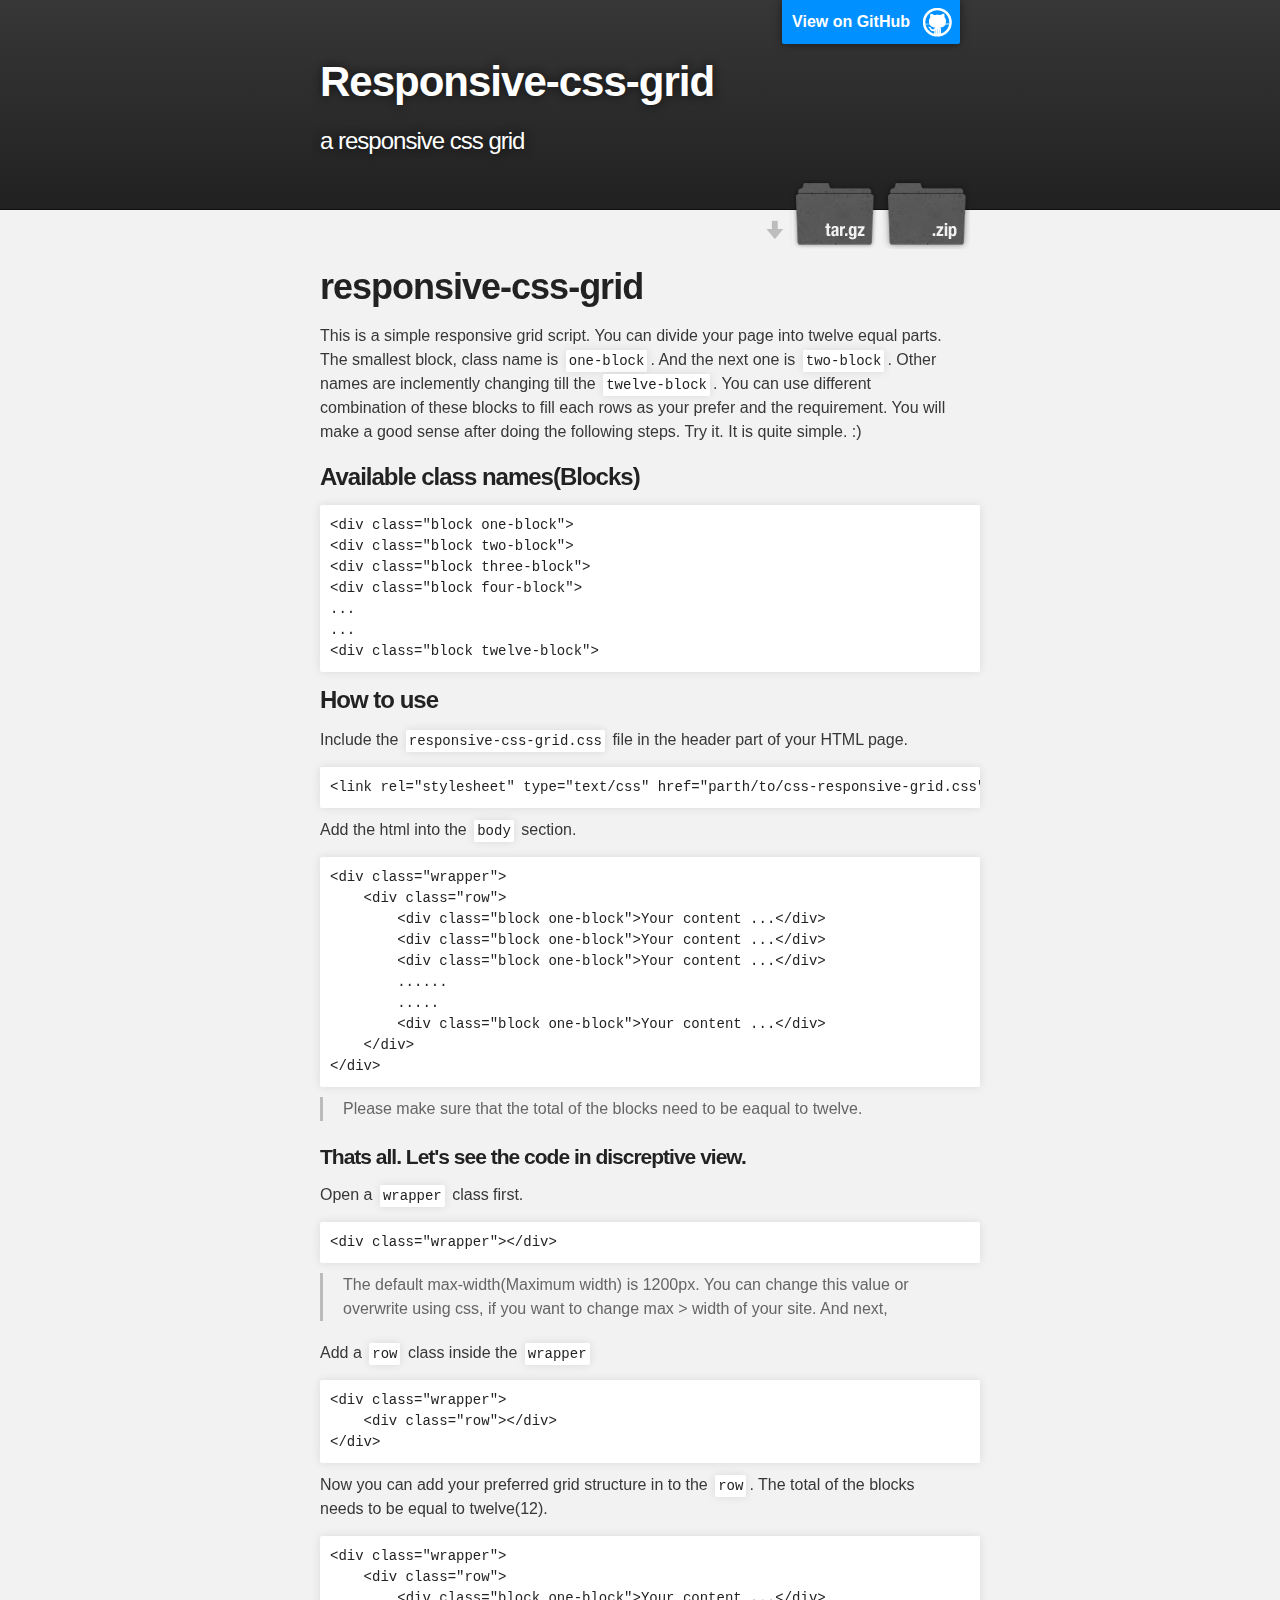
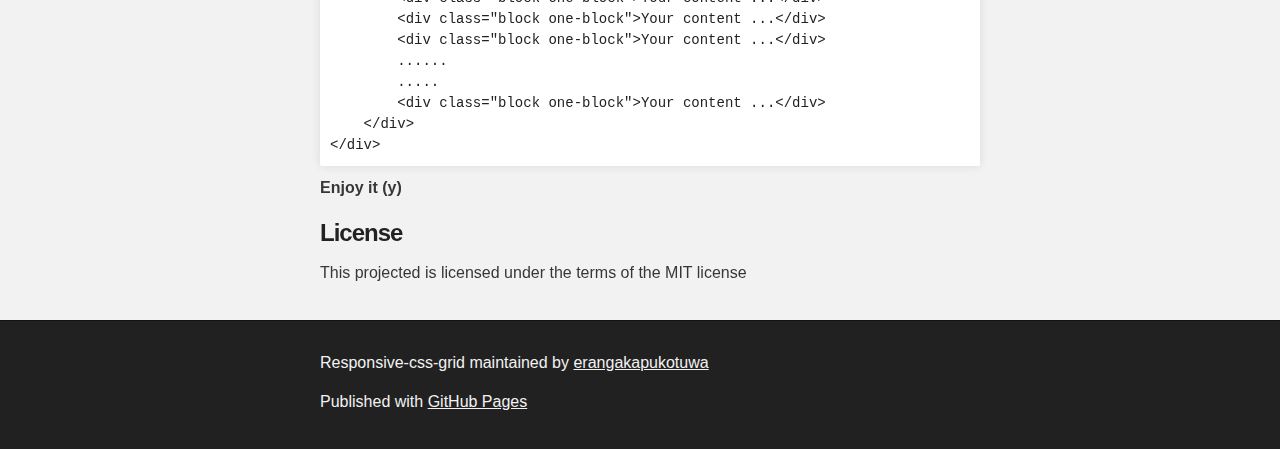
<file: index.html>
<!DOCTYPE html>
<html>

  <head>
    <meta charset='utf-8'>
    <meta http-equiv="X-UA-Compatible" content="chrome=1">
    <meta name="description" content="Responsive-css-grid : a responsive css grid">

    <link rel="stylesheet" type="text/css" media="screen" href="stylesheets/stylesheet.css">

    <title>Responsive-css-grid</title>
  </head>

  <body>

    <!-- HEADER -->
    <div id="header_wrap" class="outer">
        <header class="inner">
          <a id="forkme_banner" href="https://github.com/erangakapukotuwa/responsive-css-grid">View on GitHub</a>

          <h1 id="project_title">Responsive-css-grid</h1>
          <h2 id="project_tagline">a responsive css grid</h2>

            <section id="downloads">
              <a class="zip_download_link" href="https://github.com/erangakapukotuwa/responsive-css-grid/zipball/master">Download this project as a .zip file</a>
              <a class="tar_download_link" href="https://github.com/erangakapukotuwa/responsive-css-grid/tarball/master">Download this project as a tar.gz file</a>
            </section>
        </header>
    </div>

    <!-- MAIN CONTENT -->
    <div id="main_content_wrap" class="outer">
      <section id="main_content" class="inner">
        <h1>
<a id="responsive-css-grid" class="anchor" href="#responsive-css-grid" aria-hidden="true"><span class="octicon octicon-link"></span></a>responsive-css-grid</h1>

<p>This is a simple responsive grid script. You can divide your page into twelve equal parts. The smallest block, class name is <code>one-block</code>. And the next one is <code>two-block</code>. Other names are inclemently changing till the <code>twelve-block</code>. You can use different combination of these blocks to fill each rows as your prefer and the requirement. You will make a good sense after doing the following steps. Try it. It is quite simple. :)  </p>

<h3>
<a id="available-class-namesblocks" class="anchor" href="#available-class-namesblocks" aria-hidden="true"><span class="octicon octicon-link"></span></a>Available class names(Blocks)</h3>

<div class="highlight highlight-sh"><pre><span class="pl-k">&lt;</span>div class=<span class="pl-s1"><span class="pl-pds">"</span>block one-block<span class="pl-pds">"</span></span><span class="pl-k">&gt;</span>
<span class="pl-k">&lt;</span>div class=<span class="pl-s1"><span class="pl-pds">"</span>block two-block<span class="pl-pds">"</span></span><span class="pl-k">&gt;</span>
<span class="pl-k">&lt;</span>div class=<span class="pl-s1"><span class="pl-pds">"</span>block three-block<span class="pl-pds">"</span></span><span class="pl-k">&gt;</span>
<span class="pl-k">&lt;</span>div class=<span class="pl-s1"><span class="pl-pds">"</span>block four-block<span class="pl-pds">"</span></span><span class="pl-k">&gt;</span>
...
...
<span class="pl-k">&lt;</span>div class=<span class="pl-s1"><span class="pl-pds">"</span>block twelve-block<span class="pl-pds">"</span></span><span class="pl-k">&gt;</span></pre></div>

<h3>
<a id="how-to-use" class="anchor" href="#how-to-use" aria-hidden="true"><span class="octicon octicon-link"></span></a>How to use</h3>

<p>Include the <code>responsive-css-grid.css</code> file in the header part of your HTML page.</p>

<div class="highlight highlight-sh"><pre><span class="pl-k">&lt;</span>link rel=<span class="pl-s1"><span class="pl-pds">"</span>stylesheet<span class="pl-pds">"</span></span> <span class="pl-s3">type</span>=<span class="pl-s1"><span class="pl-pds">"</span>text/css<span class="pl-pds">"</span></span> href=<span class="pl-s1"><span class="pl-pds">"</span>parth/to/css-responsive-grid.css<span class="pl-pds">"</span></span>/<span class="pl-k">&gt;</span></pre></div>

<p>Add the html into the <code>body</code> section. </p>

<div class="highlight highlight-sh"><pre><span class="pl-k">&lt;</span>div class=<span class="pl-s1"><span class="pl-pds">"</span>wrapper<span class="pl-pds">"</span></span><span class="pl-k">&gt;</span>
    <span class="pl-k">&lt;</span>div class=<span class="pl-s1"><span class="pl-pds">"</span>row<span class="pl-pds">"</span></span><span class="pl-k">&gt;</span>
        <span class="pl-k">&lt;</span>div class=<span class="pl-s1"><span class="pl-pds">"</span>block one-block<span class="pl-pds">"</span></span><span class="pl-k">&gt;</span>Your content ...<span class="pl-k">&lt;</span>/div<span class="pl-k">&gt;</span>
        <span class="pl-k">&lt;</span>div class=<span class="pl-s1"><span class="pl-pds">"</span>block one-block<span class="pl-pds">"</span></span><span class="pl-k">&gt;</span>Your content ...<span class="pl-k">&lt;</span>/div<span class="pl-k">&gt;</span>
        <span class="pl-k">&lt;</span>div class=<span class="pl-s1"><span class="pl-pds">"</span>block one-block<span class="pl-pds">"</span></span><span class="pl-k">&gt;</span>Your content ...<span class="pl-k">&lt;</span>/div<span class="pl-k">&gt;</span>
        ......
        .....
        <span class="pl-k">&lt;</span>div class=<span class="pl-s1"><span class="pl-pds">"</span>block one-block<span class="pl-pds">"</span></span><span class="pl-k">&gt;</span>Your content ...<span class="pl-k">&lt;</span>/div<span class="pl-k">&gt;</span>
    <span class="pl-k">&lt;</span>/div<span class="pl-k">&gt;</span>
<span class="pl-k">&lt;</span>/div<span class="pl-k">&gt;</span></pre></div>

<blockquote>
<p>Please make sure that the total of the blocks need to be eaqual to twelve.</p>
</blockquote>

<h4>
<a id="thats-all-lets-see-the-code-in-discreptive-view" class="anchor" href="#thats-all-lets-see-the-code-in-discreptive-view" aria-hidden="true"><span class="octicon octicon-link"></span></a>Thats all. Let's see the code in discreptive view.</h4>

<p>Open a <code>wrapper</code> class first. </p>

<div class="highlight highlight-sh"><pre><span class="pl-k">&lt;</span>div class=<span class="pl-s1"><span class="pl-pds">"</span>wrapper<span class="pl-pds">"</span></span><span class="pl-k">&gt;&lt;</span>/div<span class="pl-k">&gt;</span></pre></div>

<blockquote>
<p>The default max-width(Maximum width) is 1200px. You can change this value or overwrite using css, if you want to change max &gt; width of your site. And next,</p>
</blockquote>

<p>Add a <code>row</code> class inside the <code>wrapper</code></p>

<div class="highlight highlight-sh"><pre><span class="pl-k">&lt;</span>div class=<span class="pl-s1"><span class="pl-pds">"</span>wrapper<span class="pl-pds">"</span></span><span class="pl-k">&gt;</span>
    <span class="pl-k">&lt;</span>div class=<span class="pl-s1"><span class="pl-pds">"</span>row<span class="pl-pds">"</span></span><span class="pl-k">&gt;&lt;</span>/div<span class="pl-k">&gt;</span>
<span class="pl-k">&lt;</span>/div<span class="pl-k">&gt;</span></pre></div>

<p>Now you can add your preferred grid structure in to the <code>row</code>. The total of the blocks needs to be equal to twelve(12).  </p>

<div class="highlight highlight-sh"><pre><span class="pl-k">&lt;</span>div class=<span class="pl-s1"><span class="pl-pds">"</span>wrapper<span class="pl-pds">"</span></span><span class="pl-k">&gt;</span>
    <span class="pl-k">&lt;</span>div class=<span class="pl-s1"><span class="pl-pds">"</span>row<span class="pl-pds">"</span></span><span class="pl-k">&gt;</span>
        <span class="pl-k">&lt;</span>div class=<span class="pl-s1"><span class="pl-pds">"</span>block one-block<span class="pl-pds">"</span></span><span class="pl-k">&gt;</span>Your content ...<span class="pl-k">&lt;</span>/div<span class="pl-k">&gt;</span>
        <span class="pl-k">&lt;</span>div class=<span class="pl-s1"><span class="pl-pds">"</span>block one-block<span class="pl-pds">"</span></span><span class="pl-k">&gt;</span>Your content ...<span class="pl-k">&lt;</span>/div<span class="pl-k">&gt;</span>
        <span class="pl-k">&lt;</span>div class=<span class="pl-s1"><span class="pl-pds">"</span>block one-block<span class="pl-pds">"</span></span><span class="pl-k">&gt;</span>Your content ...<span class="pl-k">&lt;</span>/div<span class="pl-k">&gt;</span>
        ......
        .....
        <span class="pl-k">&lt;</span>div class=<span class="pl-s1"><span class="pl-pds">"</span>block one-block<span class="pl-pds">"</span></span><span class="pl-k">&gt;</span>Your content ...<span class="pl-k">&lt;</span>/div<span class="pl-k">&gt;</span>
    <span class="pl-k">&lt;</span>/div<span class="pl-k">&gt;</span>
<span class="pl-k">&lt;</span>/div<span class="pl-k">&gt;</span></pre></div>

<p><strong>Enjoy it (y)</strong></p>

<h3>
<a id="license" class="anchor" href="#license" aria-hidden="true"><span class="octicon octicon-link"></span></a>License</h3>

<p>This projected is licensed under the terms of the MIT license</p>
      </section>
    </div>

    <!-- FOOTER  -->
    <div id="footer_wrap" class="outer">
      <footer class="inner">
        <p class="copyright">Responsive-css-grid maintained by <a href="https://github.com/erangakapukotuwa">erangakapukotuwa</a></p>
        <p>Published with <a href="http://pages.github.com">GitHub Pages</a></p>
      </footer>
    </div>

              <script type="text/javascript">
            var gaJsHost = (("https:" == document.location.protocol) ? "https://ssl." : "http://www.");
            document.write(unescape("%3Cscript src='" + gaJsHost + "google-analytics.com/ga.js' type='text/javascript'%3E%3C/script%3E"));
          </script>
          <script type="text/javascript">
            try {
              var pageTracker = _gat._getTracker("UA-60001215-1");
            pageTracker._trackPageview();
            } catch(err) {}
          </script>


  </body>
</html>
</file>
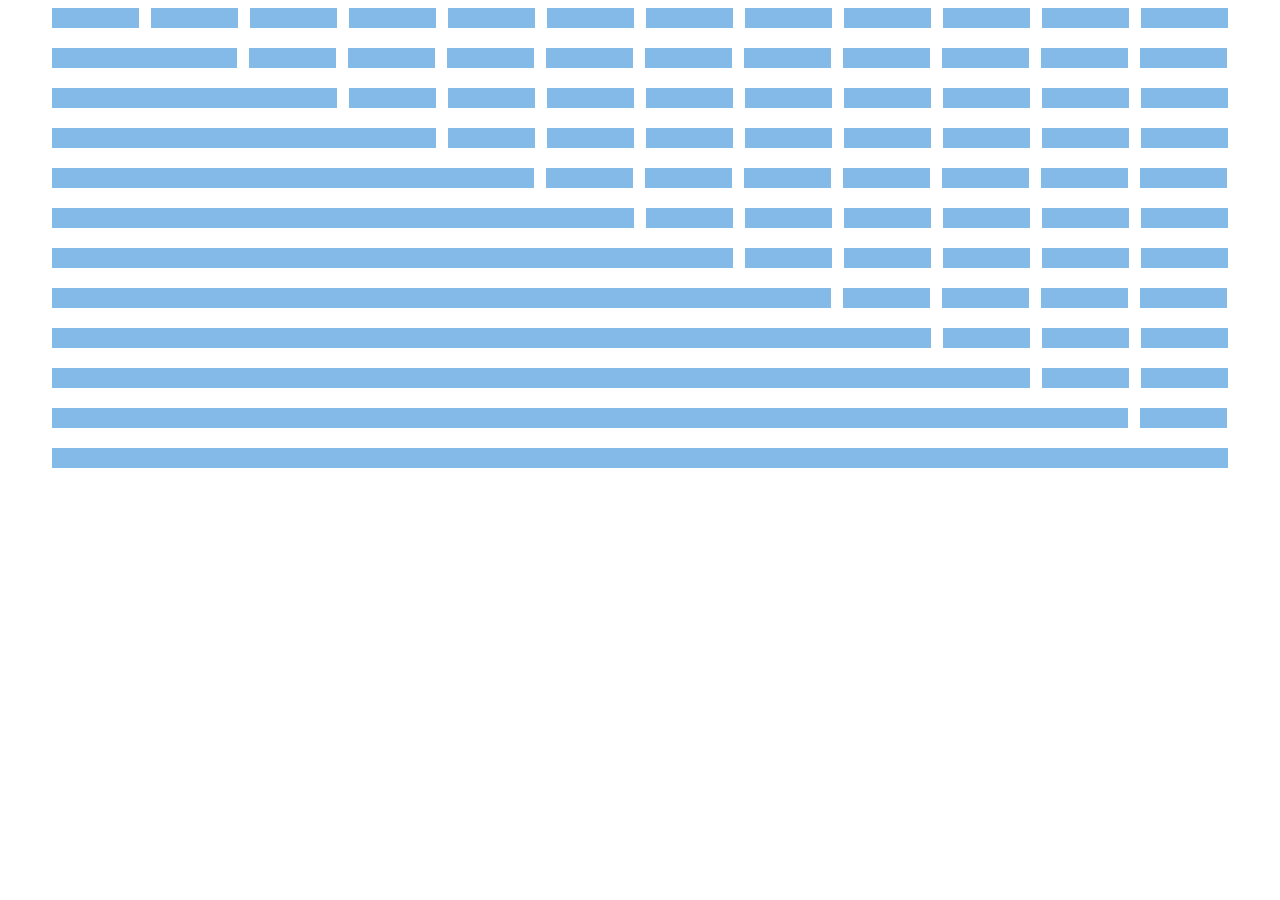
<file: demo/index.html>
<!DOCTYPE html>
<html>
	<head>
		<title>css-responsive-grid</title>
		<link rel="stylesheet" type="text/css" href="../lib/css/css-responsive-grid.css"/>
		<link rel="stylesheet" type="text/css" href="css/style.css"/>
	</head>
	<body>
		<div class="wrapper">
			<div class="row two-in-mobile">
				<div class="block one-block"></div>
				<div class="block one-block"></div>
				<div class="block one-block"></div>
				<div class="block one-block"></div>
				<div class="block one-block"></div>
				<div class="block one-block"></div>
				<div class="block one-block"></div>
				<div class="block one-block"></div>
				<div class="block one-block"></div>
				<div class="block one-block"></div>
				<div class="block one-block"></div>
				<div class="block one-block"></div>
			</div>
			<div class="row">
				<div class="block two-block"></div>
				<div class="block one-block"></div>
				<div class="block one-block"></div>
				<div class="block one-block"></div>
				<div class="block one-block"></div>
				<div class="block one-block"></div>
				<div class="block one-block"></div>
				<div class="block one-block"></div>
				<div class="block one-block"></div>
				<div class="block one-block"></div>
				<div class="block one-block"></div>
			</div>
			<div class="row">
				<div class="block three-block"></div>
				<div class="block one-block"></div>
				<div class="block one-block"></div>
				<div class="block one-block"></div>
				<div class="block one-block"></div>
				<div class="block one-block"></div>
				<div class="block one-block"></div>
				<div class="block one-block"></div>
				<div class="block one-block"></div>
				<div class="block one-block"></div>
			</div>
			<div class="row">
				<div class="block four-block"></div>
				<div class="block one-block"></div>
				<div class="block one-block"></div>
				<div class="block one-block"></div>
				<div class="block one-block"></div>
				<div class="block one-block"></div>
				<div class="block one-block"></div>
				<div class="block one-block"></div>
				<div class="block one-block"></div>
			</div>
			<div class="row">
				<div class="block five-block"></div>
				<div class="block one-block"></div>
				<div class="block one-block"></div>
				<div class="block one-block"></div>
				<div class="block one-block"></div>
				<div class="block one-block"></div>
				<div class="block one-block"></div>
				<div class="block one-block"></div>
			</div>
			<div class="row">
				<div class="block six-block"></div>
				<div class="block one-block"></div>
				<div class="block one-block"></div>
				<div class="block one-block"></div>
				<div class="block one-block"></div>
				<div class="block one-block"></div>
				<div class="block one-block"></div>
			</div>
			<div class="row">
				<div class="block seven-block"></div>
				<div class="block one-block"></div>
				<div class="block one-block"></div>
				<div class="block one-block"></div>
				<div class="block one-block"></div>
				<div class="block one-block"></div>
			</div>
			<div class="row">
				<div class="block eight-block"></div>
				<div class="block one-block"></div>
				<div class="block one-block"></div>
				<div class="block one-block"></div>
				<div class="block one-block"></div>
			</div>
			<div class="row">
				<div class="block nine-block"></div>
				<div class="block one-block"></div>
				<div class="block one-block"></div>
				<div class="block one-block"></div>
			</div>
			<div class="row">
				<div class="block ten-block"></div>
				<div class="block one-block"></div>
				<div class="block one-block"></div>
			</div>
			<div class="row">
				<div class="block eleven-block"></div>
				<div class="block one-block"></div>
			</div>
			<div class="row">
				<div class="block twelve-block"></div>
			</div>
		</div>
	</body>
</html>
</file>
<file: stylesheets/stylesheet.css>
/*******************************************************************************
Slate Theme for GitHub Pages
by Jason Costello, @jsncostello
*******************************************************************************/

@import url(pygment_trac.css);

/*******************************************************************************
MeyerWeb Reset
*******************************************************************************/

html, body, div, span, applet, object, iframe,
h1, h2, h3, h4, h5, h6, p, blockquote, pre,
a, abbr, acronym, address, big, cite, code,
del, dfn, em, img, ins, kbd, q, s, samp,
small, strike, strong, sub, sup, tt, var,
b, u, i, center,
dl, dt, dd, ol, ul, li,
fieldset, form, label, legend,
table, caption, tbody, tfoot, thead, tr, th, td,
article, aside, canvas, details, embed,
figure, figcaption, footer, header, hgroup,
menu, nav, output, ruby, section, summary,
time, mark, audio, video {
  margin: 0;
  padding: 0;
  border: 0;
  font: inherit;
  vertical-align: baseline;
}

/* HTML5 display-role reset for older browsers */
article, aside, details, figcaption, figure,
footer, header, hgroup, menu, nav, section {
  display: block;
}

ol, ul {
  list-style: none;
}

table {
  border-collapse: collapse;
  border-spacing: 0;
}

/*******************************************************************************
Theme Styles
*******************************************************************************/

body {
  box-sizing: border-box;
  color:#373737;
  background: #212121;
  font-size: 16px;
  font-family: 'Myriad Pro', Calibri, Helvetica, Arial, sans-serif;
  line-height: 1.5;
  -webkit-font-smoothing: antialiased;
}

h1, h2, h3, h4, h5, h6 {
  margin: 10px 0;
  font-weight: 700;
  color:#222222;
  font-family: 'Lucida Grande', 'Calibri', Helvetica, Arial, sans-serif;
  letter-spacing: -1px;
}

h1 {
  font-size: 36px;
  font-weight: 700;
}

h2 {
  padding-bottom: 10px;
  font-size: 32px;
  background: url('../images/bg_hr.png') repeat-x bottom;
}

h3 {
  font-size: 24px;
}

h4 {
  font-size: 21px;
}

h5 {
  font-size: 18px;
}

h6 {
  font-size: 16px;
}

p {
  margin: 10px 0 15px 0;
}

footer p {
  color: #f2f2f2;
}

a {
  text-decoration: none;
  color: #007edf;
  text-shadow: none;

  transition: color 0.5s ease;
  transition: text-shadow 0.5s ease;
  -webkit-transition: color 0.5s ease;
  -webkit-transition: text-shadow 0.5s ease;
  -moz-transition: color 0.5s ease;
  -moz-transition: text-shadow 0.5s ease;
  -o-transition: color 0.5s ease;
  -o-transition: text-shadow 0.5s ease;
  -ms-transition: color 0.5s ease;
  -ms-transition: text-shadow 0.5s ease;
}

a:hover, a:focus {text-decoration: underline;}

footer a {
  color: #F2F2F2;
  text-decoration: underline;
}

em {
  font-style: italic;
}

strong {
  font-weight: bold;
}

img {
  position: relative;
  margin: 0 auto;
  max-width: 739px;
  padding: 5px;
  margin: 10px 0 10px 0;
  border: 1px solid #ebebeb;

  box-shadow: 0 0 5px #ebebeb;
  -webkit-box-shadow: 0 0 5px #ebebeb;
  -moz-box-shadow: 0 0 5px #ebebeb;
  -o-box-shadow: 0 0 5px #ebebeb;
  -ms-box-shadow: 0 0 5px #ebebeb;
}

p img {
  display: inline;
  margin: 0;
  padding: 0;
  vertical-align: middle;
  text-align: center;
  border: none;
}

pre, code {
  width: 100%;
  color: #222;
  background-color: #fff;

  font-family: Monaco, "Bitstream Vera Sans Mono", "Lucida Console", Terminal, monospace;
  font-size: 14px;

  border-radius: 2px;
  -moz-border-radius: 2px;
  -webkit-border-radius: 2px;
}

pre {
  width: 100%;
  padding: 10px;
  box-shadow: 0 0 10px rgba(0,0,0,.1);
  overflow: auto;
}

code {
  padding: 3px;
  margin: 0 3px;
  box-shadow: 0 0 10px rgba(0,0,0,.1);
}

pre code {
  display: block;
  box-shadow: none;
}

blockquote {
  color: #666;
  margin-bottom: 20px;
  padding: 0 0 0 20px;
  border-left: 3px solid #bbb;
}


ul, ol, dl {
  margin-bottom: 15px
}

ul {
  list-style-position: inside;
  list-style: disc;
  padding-left: 20px;
}

ol {
  list-style-position: inside;
  list-style: decimal;
  padding-left: 20px;
}

dl dt {
  font-weight: bold;
}

dl dd {
  padding-left: 20px;
  font-style: italic;
}

dl p {
  padding-left: 20px;
  font-style: italic;
}

hr {
  height: 1px;
  margin-bottom: 5px;
  border: none;
  background: url('../images/bg_hr.png') repeat-x center;
}

table {
  border: 1px solid #373737;
  margin-bottom: 20px;
  text-align: left;
 }

th {
  font-family: 'Lucida Grande', 'Helvetica Neue', Helvetica, Arial, sans-serif;
  padding: 10px;
  background: #373737;
  color: #fff;
 }

td {
  padding: 10px;
  border: 1px solid #373737;
 }

form {
  background: #f2f2f2;
  padding: 20px;
}

/*******************************************************************************
Full-Width Styles
*******************************************************************************/

.outer {
  width: 100%;
}

.inner {
  position: relative;
  max-width: 640px;
  padding: 20px 10px;
  margin: 0 auto;
}

#forkme_banner {
  display: block;
  position: absolute;
  top:0;
  right: 10px;
  z-index: 10;
  padding: 10px 50px 10px 10px;
  color: #fff;
  background: url('../images/blacktocat.png') #0090ff no-repeat 95% 50%;
  font-weight: 700;
  box-shadow: 0 0 10px rgba(0,0,0,.5);
  border-bottom-left-radius: 2px;
  border-bottom-right-radius: 2px;
}

#header_wrap {
  background: #212121;
  background: -moz-linear-gradient(top, #373737, #212121);
  background: -webkit-linear-gradient(top, #373737, #212121);
  background: -ms-linear-gradient(top, #373737, #212121);
  background: -o-linear-gradient(top, #373737, #212121);
  background: linear-gradient(top, #373737, #212121);
}

#header_wrap .inner {
  padding: 50px 10px 30px 10px;
}

#project_title {
  margin: 0;
  color: #fff;
  font-size: 42px;
  font-weight: 700;
  text-shadow: #111 0px 0px 10px;
}

#project_tagline {
  color: #fff;
  font-size: 24px;
  font-weight: 300;
  background: none;
  text-shadow: #111 0px 0px 10px;
}

#downloads {
  position: absolute;
  width: 210px;
  z-index: 10;
  bottom: -40px;
  right: 0;
  height: 70px;
  background: url('../images/icon_download.png') no-repeat 0% 90%;
}

.zip_download_link {
  display: block;
  float: right;
  width: 90px;
  height:70px;
  text-indent: -5000px;
  overflow: hidden;
  background: url(../images/sprite_download.png) no-repeat bottom left;
}

.tar_download_link {
  display: block;
  float: right;
  width: 90px;
  height:70px;
  text-indent: -5000px;
  overflow: hidden;
  background: url(../images/sprite_download.png) no-repeat bottom right;
  margin-left: 10px;
}

.zip_download_link:hover {
  background: url(../images/sprite_download.png) no-repeat top left;
}

.tar_download_link:hover {
  background: url(../images/sprite_download.png) no-repeat top right;
}

#main_content_wrap {
  background: #f2f2f2;
  border-top: 1px solid #111;
  border-bottom: 1px solid #111;
}

#main_content {
  padding-top: 40px;
}

#footer_wrap {
  background: #212121;
}



/*******************************************************************************
Small Device Styles
*******************************************************************************/

@media screen and (max-width: 480px) {
  body {
    font-size:14px;
  }

  #downloads {
    display: none;
  }

  .inner {
    min-width: 320px;
    max-width: 480px;
  }

  #project_title {
  font-size: 32px;
  }

  h1 {
    font-size: 28px;
  }

  h2 {
    font-size: 24px;
  }

  h3 {
    font-size: 21px;
  }

  h4 {
    font-size: 18px;
  }

  h5 {
    font-size: 14px;
  }

  h6 {
    font-size: 12px;
  }

  code, pre {
    min-width: 320px;
    max-width: 480px;
    font-size: 11px;
  }

}
</file>
<file: lib/css/css-responsive-grid.css>
.wrapper { 
	overflow: hidden; 
	width: 100%;
}
.wrapper .row { 
	overflow: hidden;
	padding-left: 0.5%;
	padding-right: 0.5%;
}
.wrapper .row .block { 
	float: left;
	margin-left: 0.5%;
	margin-right: 0.5%;
}
.wrapper .row .one-block {
	width: 7.333333%;
}
.wrapper .row .two-block {
	width: 15.59999%;
}
.wrapper .row .three-block {
	width: 24%;
}
.wrapper .row .four-block {
	width: 32.333333%;
}
.wrapper .row .five-block {
	width: 40.59999%;
}
.wrapper .row .six-block {
	width: 49%;
}
.wrapper .row .seven-block {
	width: 57.333333%;
}
.wrapper .row .eight-block {
	width: 65.59999%;
}
.wrapper .row .nine-block {
	width: 74%;
}
.wrapper .row .ten-block {
	width: 82.333333%;
}
.wrapper .row .eleven-block {
	width: 90.59999%;
}
.wrapper .row .twelve-block {
	width: 99%;
}

@media only screen and (max-width: 768px){
	.wrapper .row.two-in-tablet .block {
		width: 48%;
		margin-bottom: 20px;
		margin-left: 1%;
		margin-right: 1%;
	}
	.wrapper .row.one-in-tablet .block {
		width: 99%;
		margin-bottom: 20px;
	}
}

@media only screen and (max-width: 480px){
	.wrapper .row.two-in-mobile .block {
		width: 46%;
		margin-bottom: 20px;
		margin-left: 2%;
		margin-right: 2%;
	}
	.wrapper .row.one-in-mobile .block {
		width: 99%;
		margin-bottom: 20px;
	}
}
</file>
<file: demo/css/style.css>
.wrapper { 
	max-width: 1200px;
	margin: auto; 
}
.wrapper .row {
	margin-bottom: 20px;
}
.wrapper .row .block {  
	height: 20px;
	background: #83BAE8; 
	float: left; 
}
</file>
